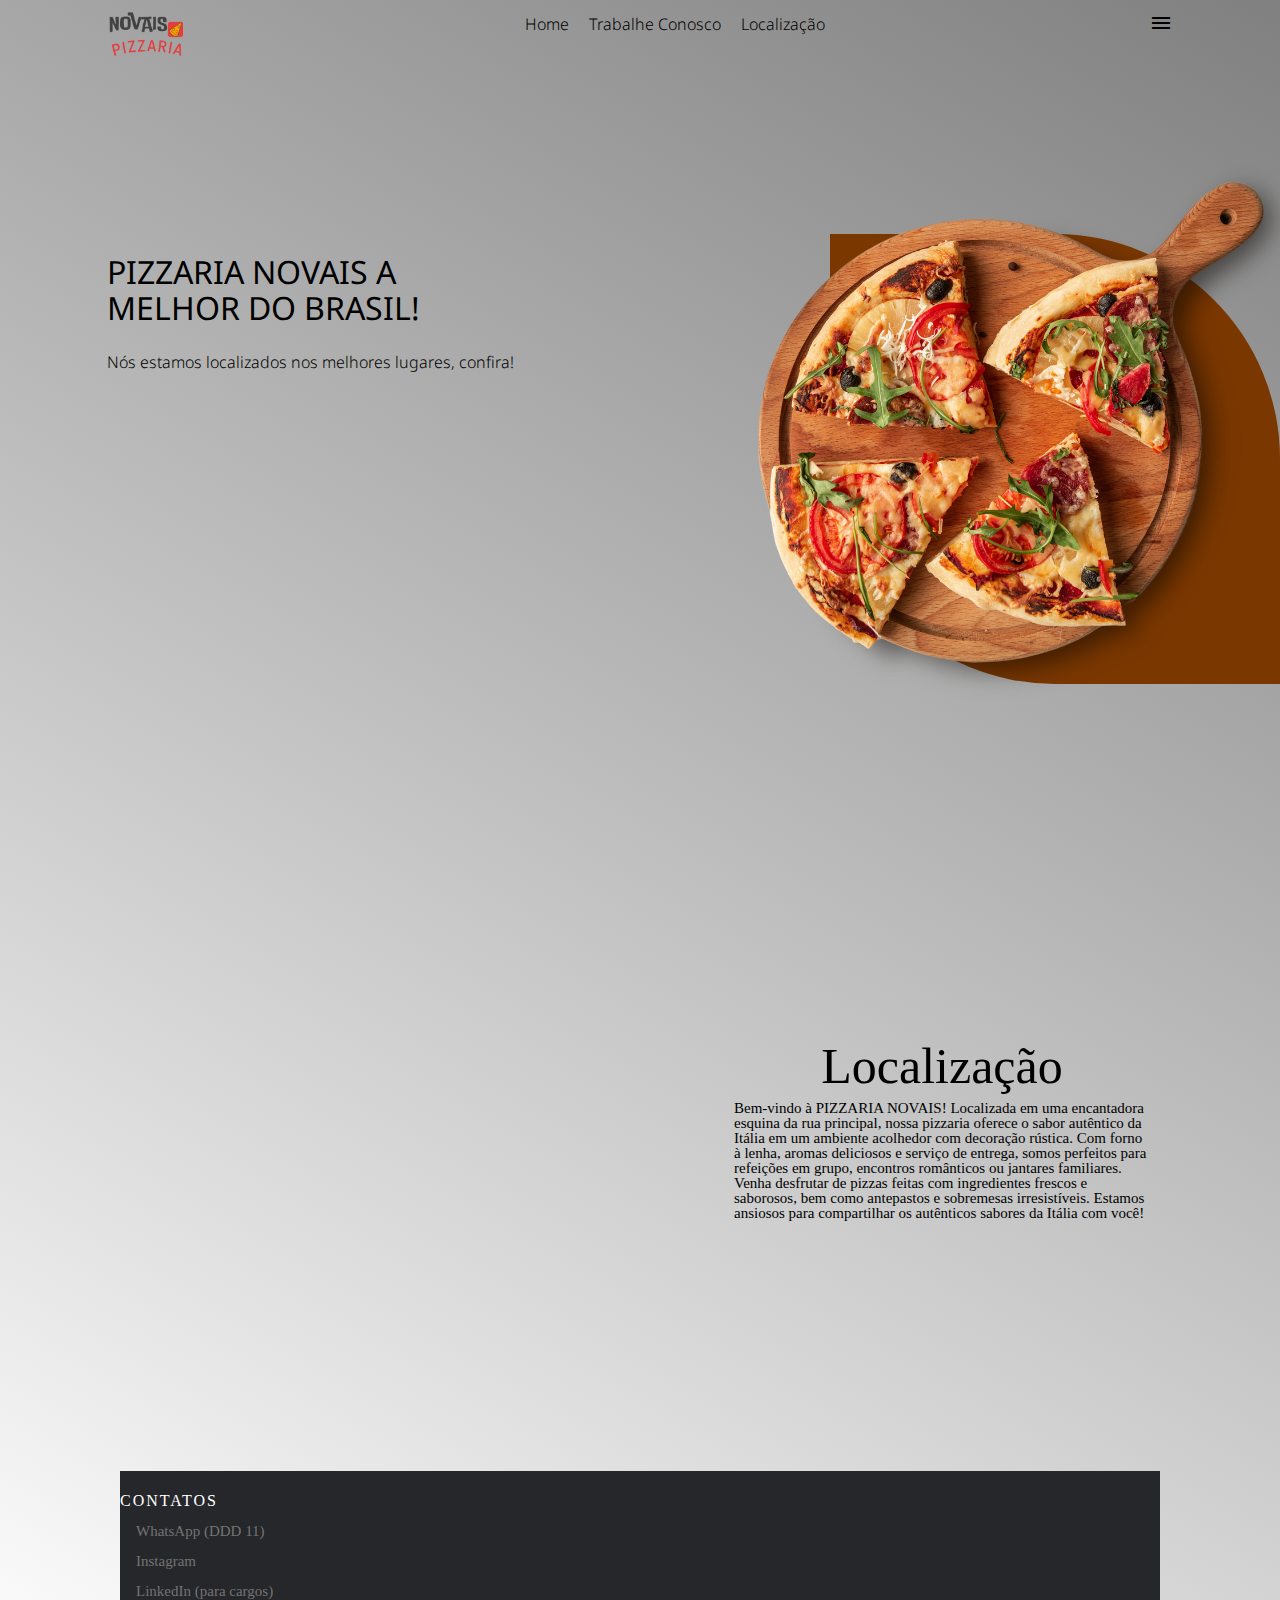
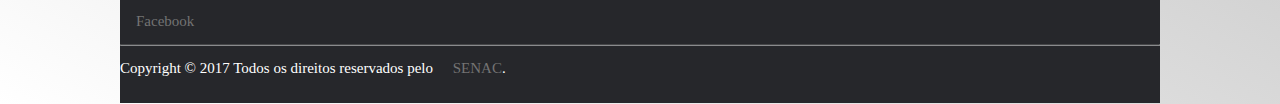
<file: loocalizacao.html>
<!DOCTYPE html>
<html lang="pt-br">

<head>
    <meta charset="UTF-8">
    <meta http-equiv="X-UA-Compatible" content="IE=edge">
    <meta name="viewport" content="width=device-width, initial-scale=1.0">
    <title>Pizzaria</title>
    <link rel="stylesheet"
        href="https://fonts.googleapis.com/css2?family=Material+Symbols+Outlined:opsz,wght,FILL,GRAD@48,400,0,0" />
    <link rel="stylesheet" href="./css/main.css">
</head>

<body>
    <header>
        <nav>
            <img class="image__logo" src="./image/Logo Pizzaria.png" alt="Minha Logo">
            <ul class="lista__menu">
                <li><a class="txt__small" href="/index.html">Home</a></li>
                <li><a class="txt__small" href="#sobre">Trabalhe Conosco</a></li>
                <li><a class="txt__small" href="">Localização</a></li>
            </ul>
            <ul class="lista__icon">
                <li><span class="material-symbols-outlined">menu</span></li>
            </ul>
        </nav>
        <div class="mensagem__principal">
            <h1 class="titulo__principal"> PIZZARIA NOVAIS A MELHOR DO BRASIL!</h1>
            <p class="txt__small">Nós estamos localizados nos melhores lugares, confira!</p>

        </div>
        <img class="imagem__principal" src="./image/pizza_principal.png" alt="Pizza principal">
        <div class="div_arredondada"> </div>
    </header>
    <section class="localizacao-principal">
        <div class="mapa">
            <iframe
            src="https://www.google.com/maps/embed?pb=!1m18!1m12!1m3!1d2583.60721703818!2d-46.62531170094388!3d-23.68409719192839!2m3!1f0!2f0!3f0!3m2!1i1024!2i768!4f13.1!3m3!1m2!1s0x94ce45f2453ea2d1%3A0xfde00ada8c1c3bc5!2sDon%20Viccieli%20Pizzeria!5e0!3m2!1spt-BR!2sbr!4v1693010153783!5m2!1spt-BR!2sbr"
            width="600" height="450" style="border:0;" allowfullscreen="" loading="lazy"
            referrerpolicy="no-referrer-when-downgrade">
        </iframe>
    </div>
    <div class="descricao-localizacao">
        <h1 class="titulo-localizacao">Localização</h1>
        <p>Bem-vindo à PIZZARIA NOVAIS! Localizada em uma encantadora esquina da rua principal, nossa
            pizzaria oferece o sabor autêntico da Itália em um ambiente acolhedor com decoração rústica. Com forno à
            lenha, aromas deliciosos e serviço de entrega, somos perfeitos para refeições em grupo, encontros
            românticos ou jantares familiares. Venha desfrutar de pizzas feitas com ingredientes frescos e
            saborosos, bem como antepastos e sobremesas irresistíveis. Estamos ansiosos para compartilhar os
            autênticos sabores da Itália com você!</p>
    </div> 
    
    </section>
</section>

<footer class="site-footer">
    <div class="container">
      <div class="row">
        <div class="col-xs-6 col-md-3">
          <h6>Contatos</h6>
          <ul class="footer-links">
            <li><a href="#">WhatsApp (DDD 11)</a></li>
            <li><a href="#">Instagram</a></li>
            <li><a href="#">LinkedIn (para cargos)</a></li>
            <li><a href="#">Facebook</a></li>
          </ul>
        </div>
    <div class="container">
      <div class="row">
        <div class="col-md-8 col-sm-6 col-xs-12">
            <hr>
            <div>
          <p class="copyright-text">Copyright &copy; 2017 Todos os direitos reservados pelo 
       <a href="#">SENAC</a>.
          </p>
        </div>
        </div>
    </footer>
</body>

</html>
</file>
<file: css/main.css>
@import "base/reset.css";
@import "base/variable.css";
@import "base/typography.css";
@import "layout/nav.css";
@import "layout/header.css";
@import "module/module.css";
@import "module/cards.css";
@import "layout/section_cards.css";
</file>
